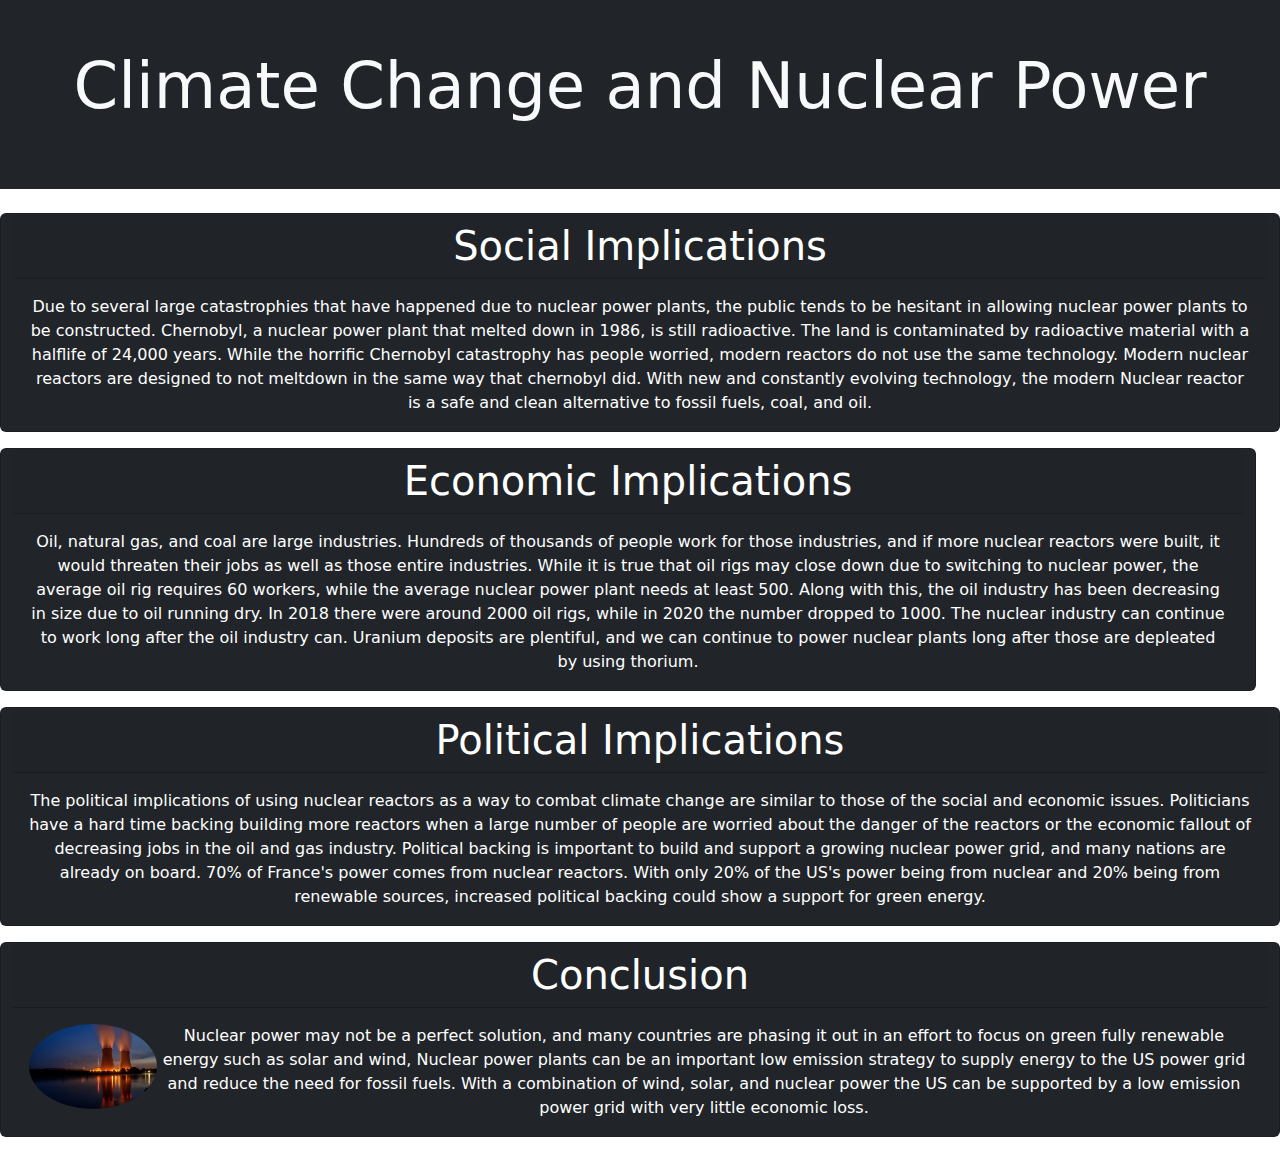
<file: bacs200/blog.html>
<!DOCTYPE html>
<html lang="en">

<head>
    <title>Business</title>
    <meta charset="utf-8">
    <meta name="viewport" content="width=device-width, initial-scale=1">
    <link href="https://cdn.jsdelivr.net/npm/bootstrap@5.1.1/dist/css/bootstrap.min.css" rel="stylesheet">
    <script src="https://cdn.jsdelivr.net/npm/bootstrap@5.1.1/dist/js/bootstrap.bundle.min.js"></script>
</head>

<body>

    <div class="container-fluid p-5 bg-dark text-light display-3 text-center">
        <p>Climate Change and Nuclear Power</p>
    </div>

    <div class="container-fluid mt-4 text-center">
        
        
            <div class="row">
                <div class="card text-white bg-dark mb-3" >
                    <div class="card-header display-6">Social Implications</div>
                    <div class="card-body">
                      <p class="card-text">Due to several large catastrophies that have happened due to nuclear power plants, the public tends to be hesitant in allowing nuclear power plants to be constructed. Chernobyl, a nuclear power plant that melted down in 1986, is still radioactive. The land is contaminated by radioactive material with a halflife of 24,000 years. While the horrific Chernobyl catastrophy has people worried, modern reactors do not use the same technology. Modern nuclear reactors are designed to not meltdown in the same way that chernobyl did. With new and constantly evolving technology, the modern Nuclear reactor is a safe and clean alternative to fossil fuels, coal, and oil. 
                      </p>
                    </div>
                  </div>
            
            <div class="row">
                <div class="card text-white bg-dark mb-3" >
                    <div class="card-header display-6">Economic Implications</div>
                    <div class="card-body">
                      <p class="card-text">Oil, natural gas, and coal are large industries. Hundreds of thousands of people work for those industries, and if more nuclear reactors were built, it would threaten their jobs as well as those entire industries. While it is true that oil rigs may close down due to switching to nuclear power, the average oil rig requires 60 workers, while the average nuclear power plant needs at least 500. Along with this, the oil industry has been decreasing in size due to oil running dry. In 2018 there were around 2000 oil rigs, while in 2020 the number dropped to 1000. The nuclear industry can continue to work long after the oil industry can. Uranium deposits are plentiful, and we can continue to power nuclear plants long after those are depleated by using thorium. </p>
                    </div>
                  </div>
            </div>

        </div>

            <div class="row">
                <div class="card text-white bg-dark mb-3" >
                    <div class="card-header display-6">Political Implications</div>
                    <div class="card-body">
                      <p class="card-text">The political implications of using nuclear reactors as a way to combat climate change are similar to those of the social and economic issues. Politicians have a hard time backing building more reactors when a large number of people are worried about the danger of the reactors or the economic fallout of decreasing jobs in the oil and gas industry. Political backing is important to build and support a growing nuclear power grid, and many nations are already on board. 70% of France's power comes from nuclear reactors. With only 20% of the US's power being from nuclear and 20% being from renewable sources, increased political backing could show a support for green energy.</p>
                    </div>
                  </div>
            </div>
            <div class="row">
                <div class="card text-white bg-dark mb-3" >
                    <div class="card-header display-6">Conclusion</div>
                    <div class="card-body">
                      <p class="card-text"><img src="energy-4030427_960_720.jpg" alt="power plant" class="rounded-circle" style="max-width: 8rem; float: left; "> Nuclear power may not be a perfect solution, and many countries are phasing it out in an effort to focus on green fully renewable energy such as solar and wind, Nuclear power plants can be an important low emission strategy to supply energy to the US power grid and reduce the need for fossil fuels. With a combination of wind, solar, and nuclear power the US can be supported by a low emission power grid with very little economic loss.</p>
                    </div>
                  </div>
            </div>

        </div>
    

</body>

</html>
</file>
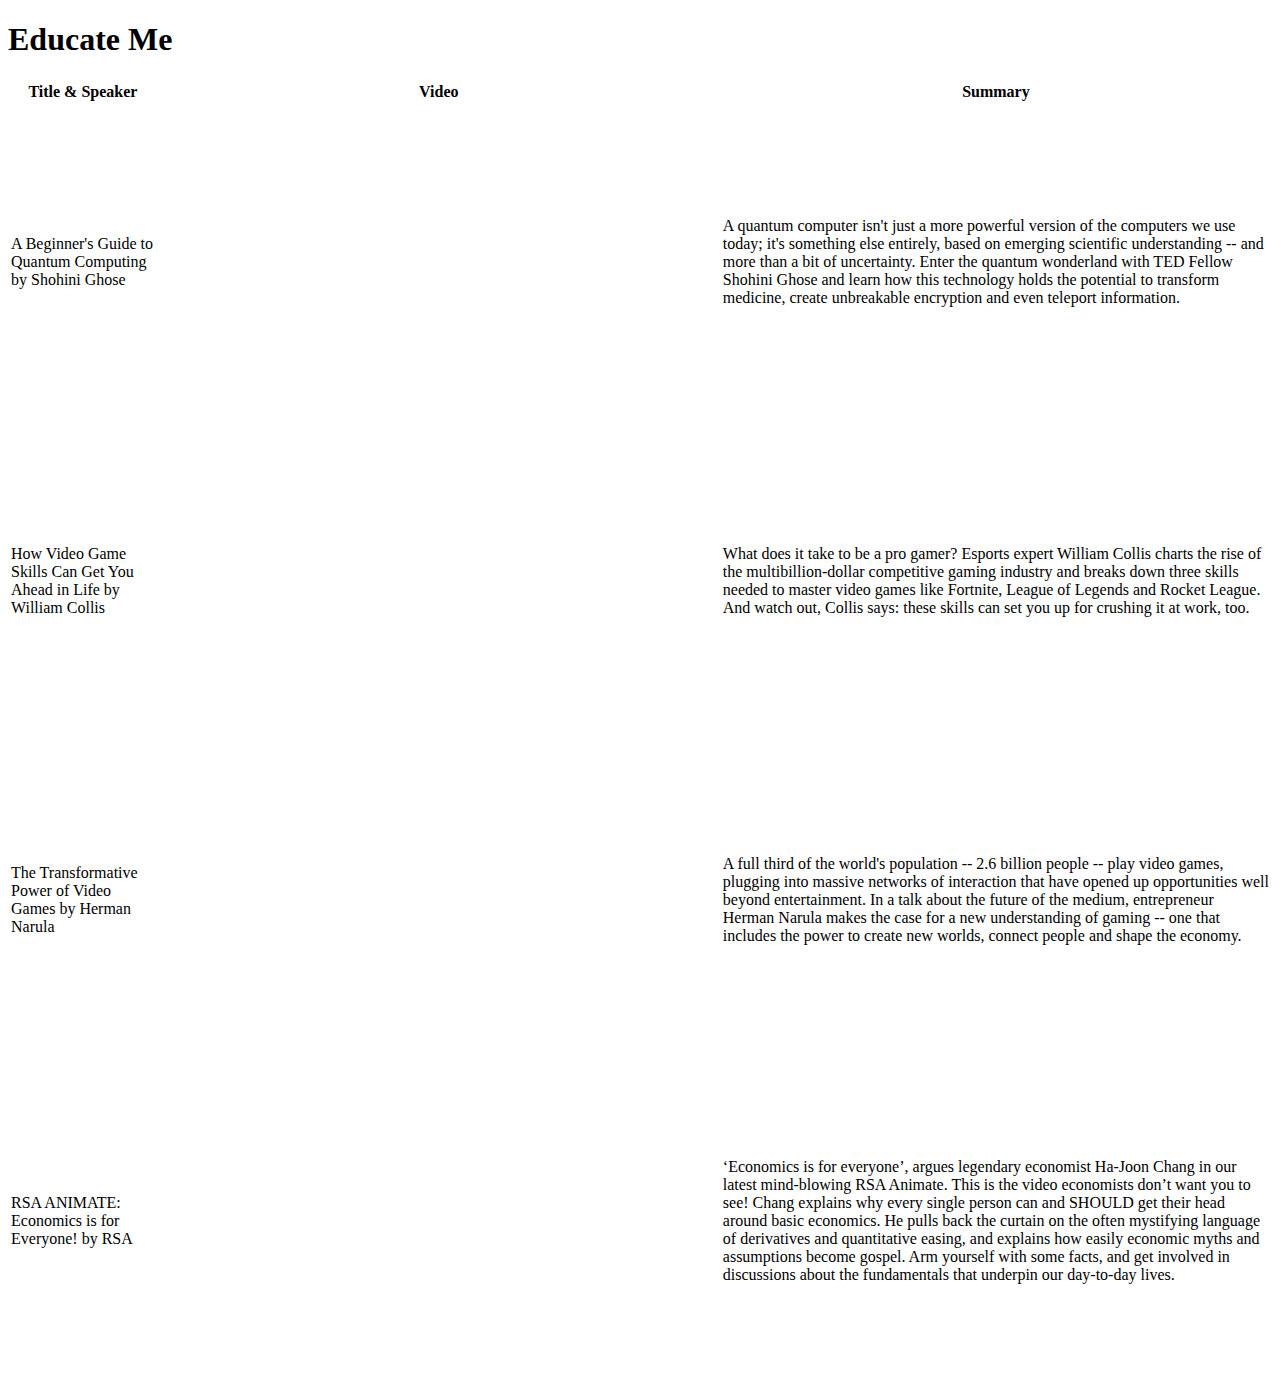
<file: bacs200/educate.html>
<!DOCTYPE html>
<html lang="en">

<head>
    <meta charset="UTF-8">
    <meta http-equiv="X-UA-Compatible" content="IE=edge">
    <meta name="viewport" content="width=device-width, initial-scale=1.0">
    <title>Educate Me</title>
</head>

<body>
<h1>Educate Me</h1>

<table >
    <tr>
        <th>Title & Speaker</th>
        <th>Video</th> 
        <th>Summary</th>
    </tr>
    <tr>
        <td>A Beginner's Guide to Quantum Computing by Shohini Ghose</td>
        <td>
            <div style="max-width:854px"><div style="position:relative;height:0;padding-bottom:56.25%"><iframe src="https://embed.ted.com/talks/shohini_ghose_a_beginner_s_guide_to_quantum_computing" width="854" height="480" style="position:absolute;left:0;top:0;width:100%;height:100%" frameborder="0" scrolling="no" allowfullscreen></iframe></div></div>
        </td>
        <td> A quantum computer isn't just a more powerful version of the computers we use today; it's something else entirely, based on emerging scientific understanding -- and more than a bit of uncertainty. Enter the quantum wonderland with TED Fellow Shohini Ghose and learn how this technology holds the potential to transform medicine, create unbreakable encryption and even teleport information.</td>

    </tr>
    <tr>
        <td>How Video Game Skills Can Get You Ahead in Life by William Collis</td>
        <td>
            <div style="max-width:854px"><div style="position:relative;height:0;padding-bottom:56.25%"><iframe src="https://embed.ted.com/talks/william_collis_how_video_game_skills_can_get_you_ahead_in_life" width="854" height="480" style="position:absolute;left:0;top:0;width:100%;height:100%" frameborder="0" scrolling="no" allowfullscreen></iframe></div></div>
        </td>
        <td>What does it take to be a pro gamer? Esports expert William Collis charts the rise of the multibillion-dollar competitive gaming industry and breaks down three skills needed to master video games like Fortnite, League of Legends and Rocket League. And watch out, Collis says: these skills can set you up for crushing it at work, too.</td>
    </tr>
    <tr>
        <td>
            The Transformative Power of Video Games by Herman Narula
        </td>
        <td>
            <div style="max-width:854px"><div style="position:relative;height:0;padding-bottom:56.25%"><iframe src="https://embed.ted.com/talks/herman_narula_the_transformative_power_of_video_games" width="854" height="480" style="position:absolute;left:0;top:0;width:100%;height:100%" frameborder="0" scrolling="no" allowfullscreen></iframe></div></div>
        </td>
        <td>
            A full third of the world's population -- 2.6 billion people -- play video games, plugging into massive networks of interaction that have opened up opportunities well beyond entertainment. In a talk about the future of the medium, entrepreneur Herman Narula makes the case for a new understanding of gaming -- one that includes the power to create new worlds, connect people and shape the economy.
        </td>
    </tr>
    <tr>
        <td>RSA ANIMATE: Economics is for Everyone! by RSA</td>
        <td>
            <iframe width="560" height="315" src="https://www.youtube.com/embed/NdbbcO35arw" title="YouTube video player" frameborder="0" allow="accelerometer; autoplay; clipboard-write; encrypted-media; gyroscope; picture-in-picture" allowfullscreen></iframe>
        </td>
        <td>
            ‘Economics is for everyone’, argues legendary economist Ha-Joon Chang in our latest mind-blowing RSA Animate. This is the video economists don’t want you to see! Chang explains why every single person can and SHOULD get their head around basic economics. He pulls back the curtain on the often mystifying language of derivatives and quantitative easing, and explains how easily economic myths and assumptions become gospel. Arm yourself with some facts, and get involved in discussions about the fundamentals that underpin our day-to-day lives. 
        </td>
    </tr>
</table>

</body>

</html>
</file>
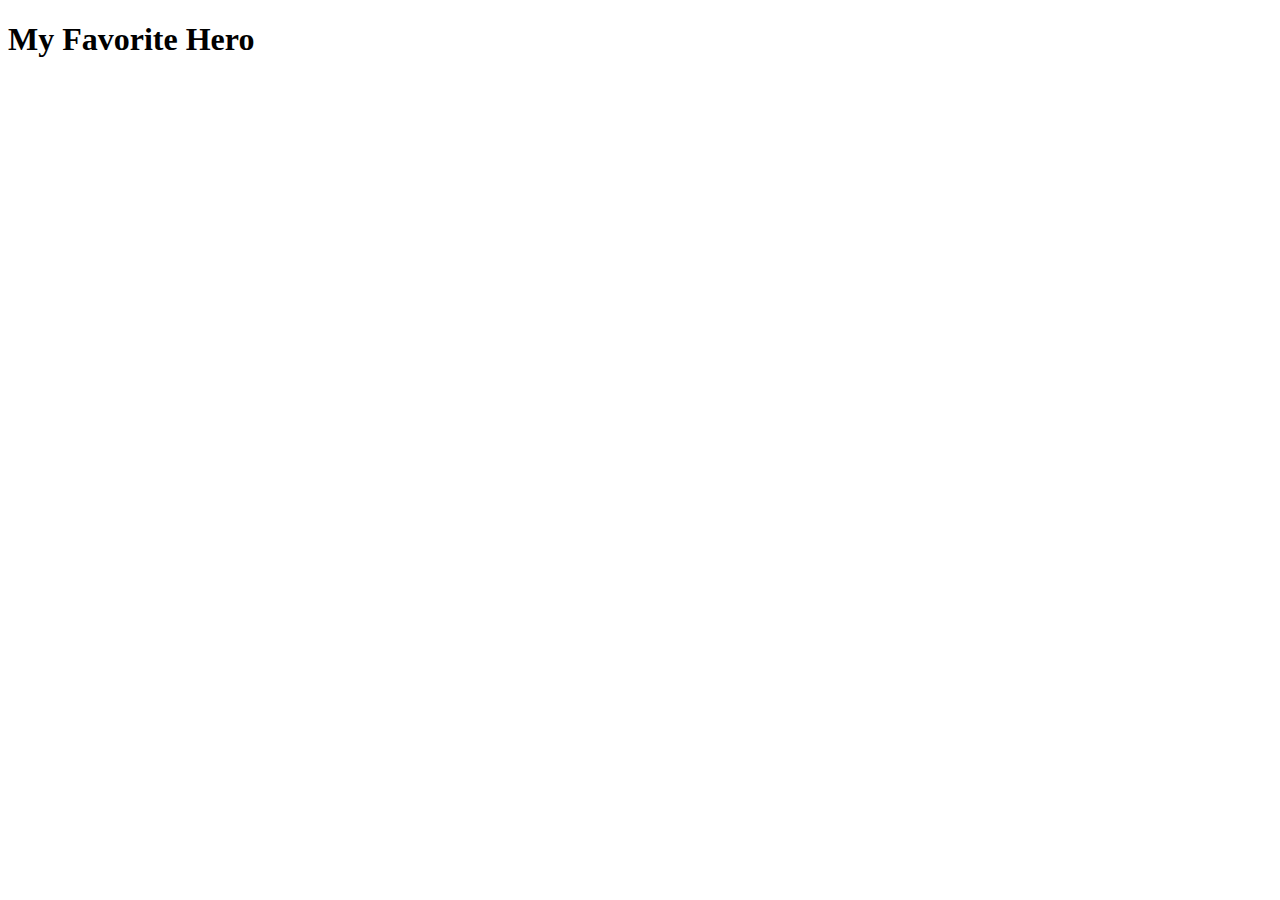
<file: bacs200/inspire.html>
<!DOCTYPE html>
<html lang="en">

<head>
    <meta charset="UTF-8">
    <meta http-equiv="X-UA-Compatible" content="IE=edge">
    <meta name="viewport" content="width=device-width, initial-scale=1.0">
    <title>Inspire Me</title>
</head>

<body>
<h1>My Favorite Hero</h1>
</body>

</html>
</file>
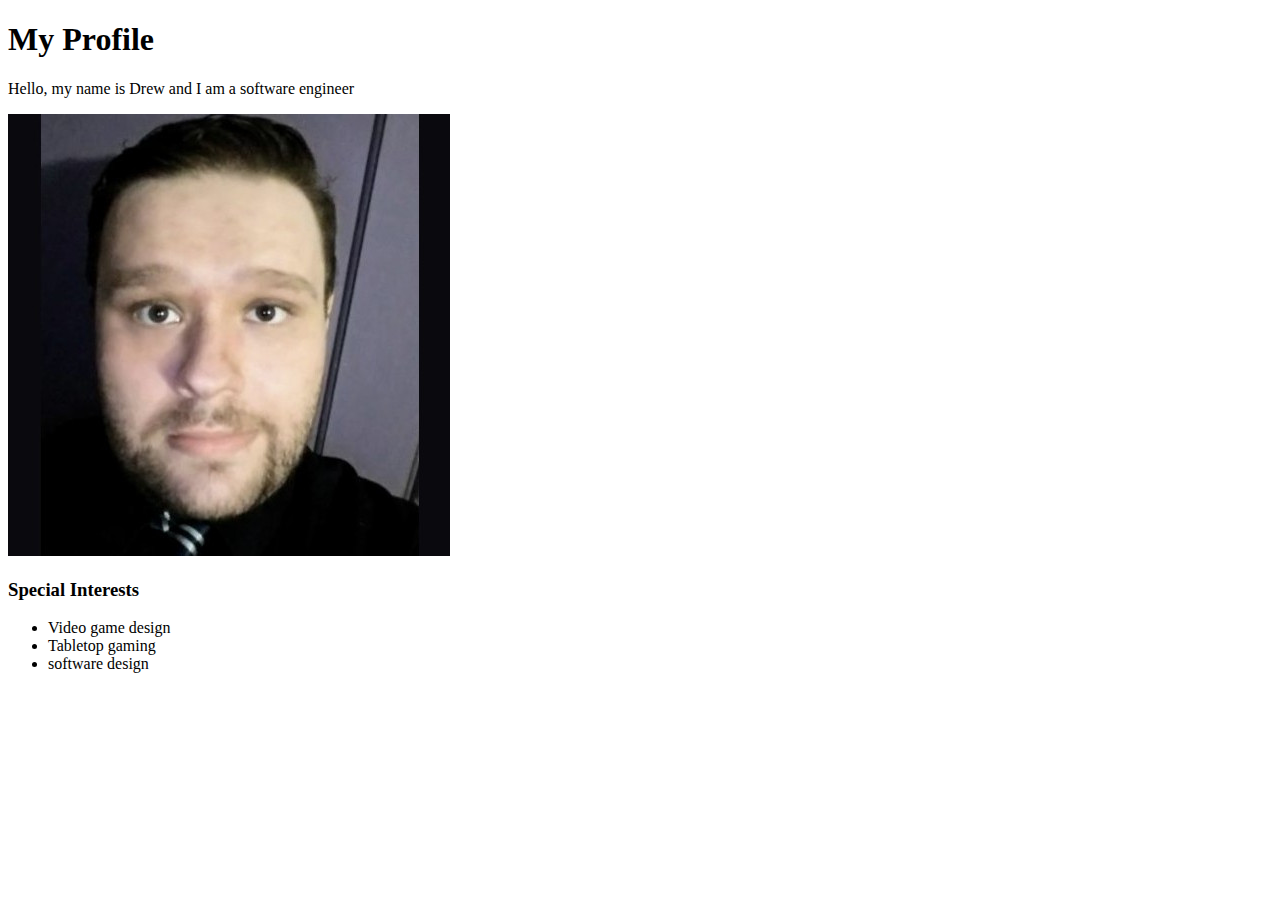
<file: bacs200/profile.html>
<!DOCTYPE html>
<html lang="en">

<head>
    <meta charset="UTF-8">
    <meta http-equiv="X-UA-Compatible" content="IE=edge">
    <meta name="viewport" content="width=device-width, initial-scale=1.0">
    <title>My Profile Page</title>
</head>

<body>
<h1>My Profile</h1>
<p>Hello, my name is Drew and I am a software engineer</p>
<img src = "ProfilePhoto.jpeg"/>
<br>
<h3>Special Interests</h3>
<ul>
    <li>Video game design</li>
    <li>Tabletop gaming</li>
    <li>software design</li> 
</ul>
</body>

</html>
</file>
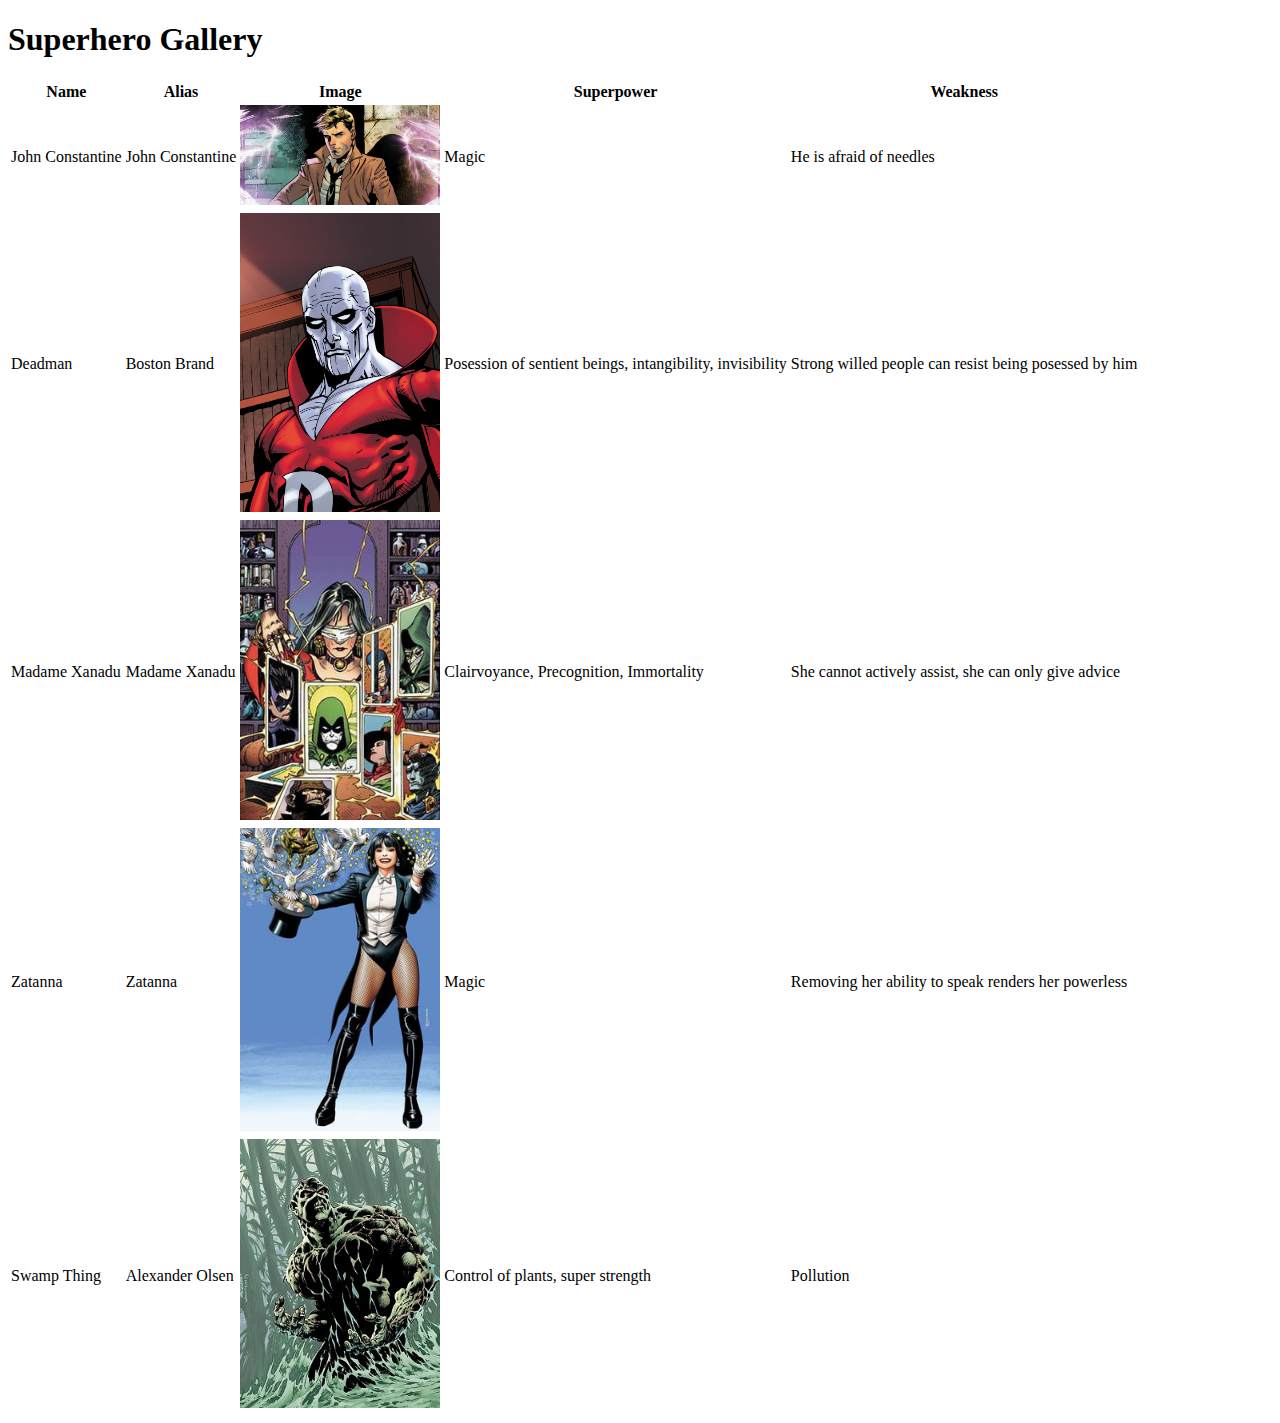
<file: bacs200/superhero.html>
<!DOCTYPE html>
<html lang="en">

<head>
    <meta charset="UTF-8">
    <meta http-equiv="X-UA-Compatible" content="IE=edge">
    <meta name="viewport" content="width=device-width, initial-scale=1.0">
    <title>Superhero Gallery</title>
</head>

<body>
<h1>Superhero Gallery</h1>


<table>
    <tr><th>Name</th><th>Alias</th><th>Image</th><th>Superpower</th><th>Weakness</th></tr>
    <tr>
        <td>
            John Constantine
        </td>
        <td>
            John Constantine
        </td>
        <td>
           <a href="John-Constantine.jpg"><img src="John-Constantine.jpg" alt="John Constantine" width="200"></a>
        </td>
        <td>
            Magic
        </td>
        <td>
            He is afraid of needles
        </td>
    </tr>
    <tr>
        <td>
            Deadman
        </td>
        <td>
            Boston Brand
        </td>
        <td>
            <a href="deadman.jpg"><img src="deadman.jpg" alt="Deadman" width="200"></a>
        </td>
        <td>
            Posession of sentient beings, intangibility, invisibility
        </td>
        <td>
            Strong willed people can resist being posessed by him
        </td>
    </tr>
    <tr>
        <td>
            Madame Xanadu
        </td>
        <td>
            Madame Xanadu
        </td>
        <td>
            <a href="Madame_Xanadu.jpg"><img src="Madame_Xanadu.jpg" alt="Madame_Xanadu" width="200"></a>
        </td>
        <td>
            Clairvoyance, Precognition, Immortality
        </td>
        <td>
            She cannot actively assist, she can only give advice
        </td>
    </tr>
    <tr>
        <td>
            Zatanna
        </td>
        <td>
            Zatanna
        </td>
        <td>
            <a href="Zatanna.jpg"><img src="Zatanna.jpg" alt="Zatanna" width="200"></a>
        </td>
        <td>
            Magic
        </td>
        <td>
            Removing her ability to speak renders her powerless
        </td>
    </tr>
    <tr>
        <td>
            Swamp Thing
        </td>
        <td>
            Alexander Olsen
        </td>
        <td>
            <a href="Swamp_thing.jpg"><img src="Swamp_thing.jpg" alt="Swamp Thing" width="200"></a>
        </td>
        <td>
            Control of plants, super strength
        </td>
        <td>
            Pollution
        </td>
    </tr>
</table>
</body>
</html>
</file>
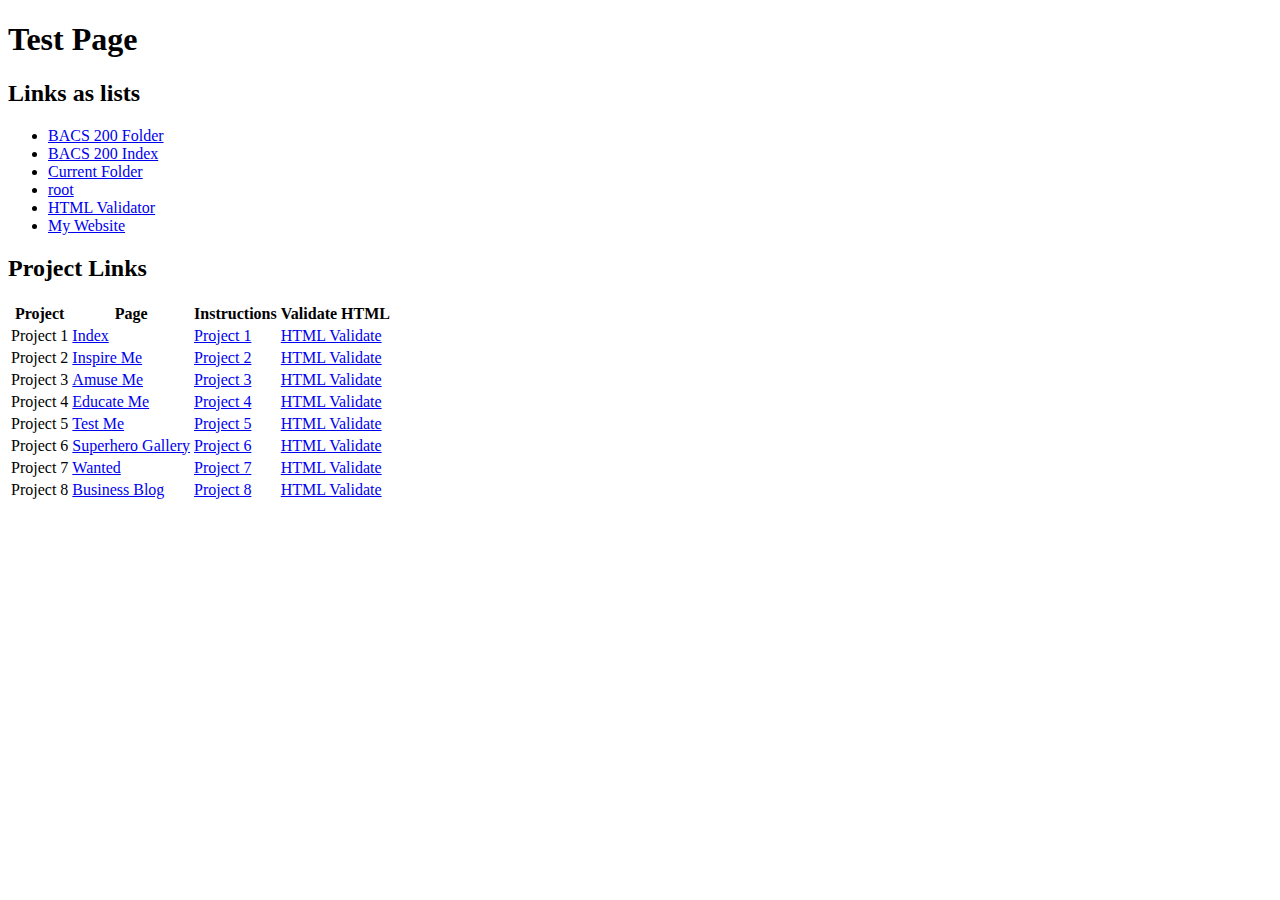
<file: bacs200/test.html>
<!DOCTYPE html>
<html lang="en">

<head>
    <meta charset="UTF-8">
    <meta http-equiv="X-UA-Compatible" content="IE=edge">
    <meta name="viewport" content="width=device-width, initial-scale=1.0">
    <title>Test Page</title>
</head>

<body>
<h1>Test Page</h1>
<h2>Links as lists</h2>
<ul>
    <li><a href="https://drew-bowker.github.io/bacs200/">BACS 200 Folder</a></li>
    <li><a href="https://drew-bowker.github.io/bacs200/index.html">BACS 200 Index</a></li>
    <li><a href="https://drew-bowker.github.io/bacs200/test.html">Current Folder</a></li>
    <li><a href="https://drew-bowker.github.io/">root</a></li>
    <li><a href="https://validator.w3.org/"> HTML Validator</a></li>
    <li><a href="https://drew-bowker.github.io/bacs200/">My Website</a></li>
</ul>
<h2>Project Links</h2>
<table>
    <tr>
        <th>Project</th>
        <th>Page</th>
        <th>Instructions</th>
        <th>Validate HTML</th>
    </tr>
    <tr>
        <td>Project 1</td>
        <td><a href="https://drew-bowker.github.io/bacs200/index.html">Index</a></td>
        <td><a href="https://shrinking-world.com/course/bacs200/project/01">Project 1</a></td>
        <td><a href="https://validator.w3.org/nu/?doc=https%3A%2F%2Fdrew-bowker.github.io%2Fbacs200%2Findex.html">HTML Validate</a></td>
    </tr>
    <tr>
        <td>Project 2</td>
        <td><a href="https://drew-bowker.github.io/bacs200/inspire.html">Inspire Me</a></td>
        <td><a href="https://shrinking-world.com/course/bacs200/project/02">Project 2</a></td>
        <td><a href="https://validator.w3.org/nu/?doc=https%3A%2F%2Fdrew-bowker.github.io%2Fbacs200%2Finspire.html">HTML Validate</a></td>
    </tr>
    <tr>
        <td>Project 3</td>
        <td><a href="https://drew-bowker.github.io/bacs200/amuse.html">Amuse Me</a></td>
        <td><a href="https://shrinking-world.com/course/bacs200/project/03">Project 3</a></td>
        <td><a href="https://validator.w3.org/nu/?doc=https%3A%2F%2Fdrew-bowker.github.io%2Fbacs200%2Famuse.html">HTML Validate</a></td>
    </tr>
    <tr>
        <td>Project 4</td>
        <td><a href="https://drew-bowker.github.io/bacs200/educate.html">Educate Me</a></td>
        <td><a href="https://shrinking-world.com/course/bacs200/project/04">Project 4</a></td>
        <td><a href="https://validator.w3.org/nu/?doc=https%3A%2F%2Fdrew-bowker.github.io%2Fbacs200%2Feducate.html">HTML Validate</a></td>
    </tr>
    <tr>
        <td>Project 5</td>
        <td><a href="https://drew-bowker.github.io/bacs200/test.html">Test Me</a></td>
        <td><a href="https://shrinking-world.com/course/bacs200/project/05">Project 5</a></td>
        <td><a href="https://validator.w3.org/nu/?doc=https%3A%2F%2Fdrew-bowker.github.io%2Fbacs200%2Ftest.html">HTML Validate</a></td>
    </tr>
    <tr>
        <td>Project 6</td>
        <td><a href="https://drew-bowker.github.io/bacs200/superhero.html">Superhero Gallery</a></td>
        <td><a href="https://shrinking-world.com/course/bacs200/project/06">Project 6</a></td>
        <td><a href="https://validator.w3.org/nu/?doc=https%3A%2F%2Fdrew-bowker.github.io%2Fbacs200%2Fsuperhero.html">HTML Validate</a></td>
    </tr>
    <tr>
        <td>Project 7</td>
        <td><a href="https://drew-bowker.github.io/bacs200/wanted.html">Wanted</a></td>
        <td><a href="https://shrinking-world.com/course/bacs200/project/07">Project 7</a></td>
        <td><a href="https://validator.w3.org/nu/?doc=https%3A%2F%2Fdrew-bowker.github.io%2Fbacs200%2Fwanted.html">HTML Validate</a></td>
    </tr>
    <tr>
        <td>Project 8</td>
        <td><a href="https://drew-bowker.github.io/bacs200/blog.html">Business Blog</a></td>
        <td><a href="https://shrinking-world.com/course/bacs200/project/08">Project 8</a></td>
        <td><a href="https://validator.w3.org/nu/?doc=https%3A%2F%2Fdrew-bowker.github.io%2Fbacs200%2Fblog.html">HTML Validate</a></td>
    </tr>
</table>
</body>

</html>
</file>
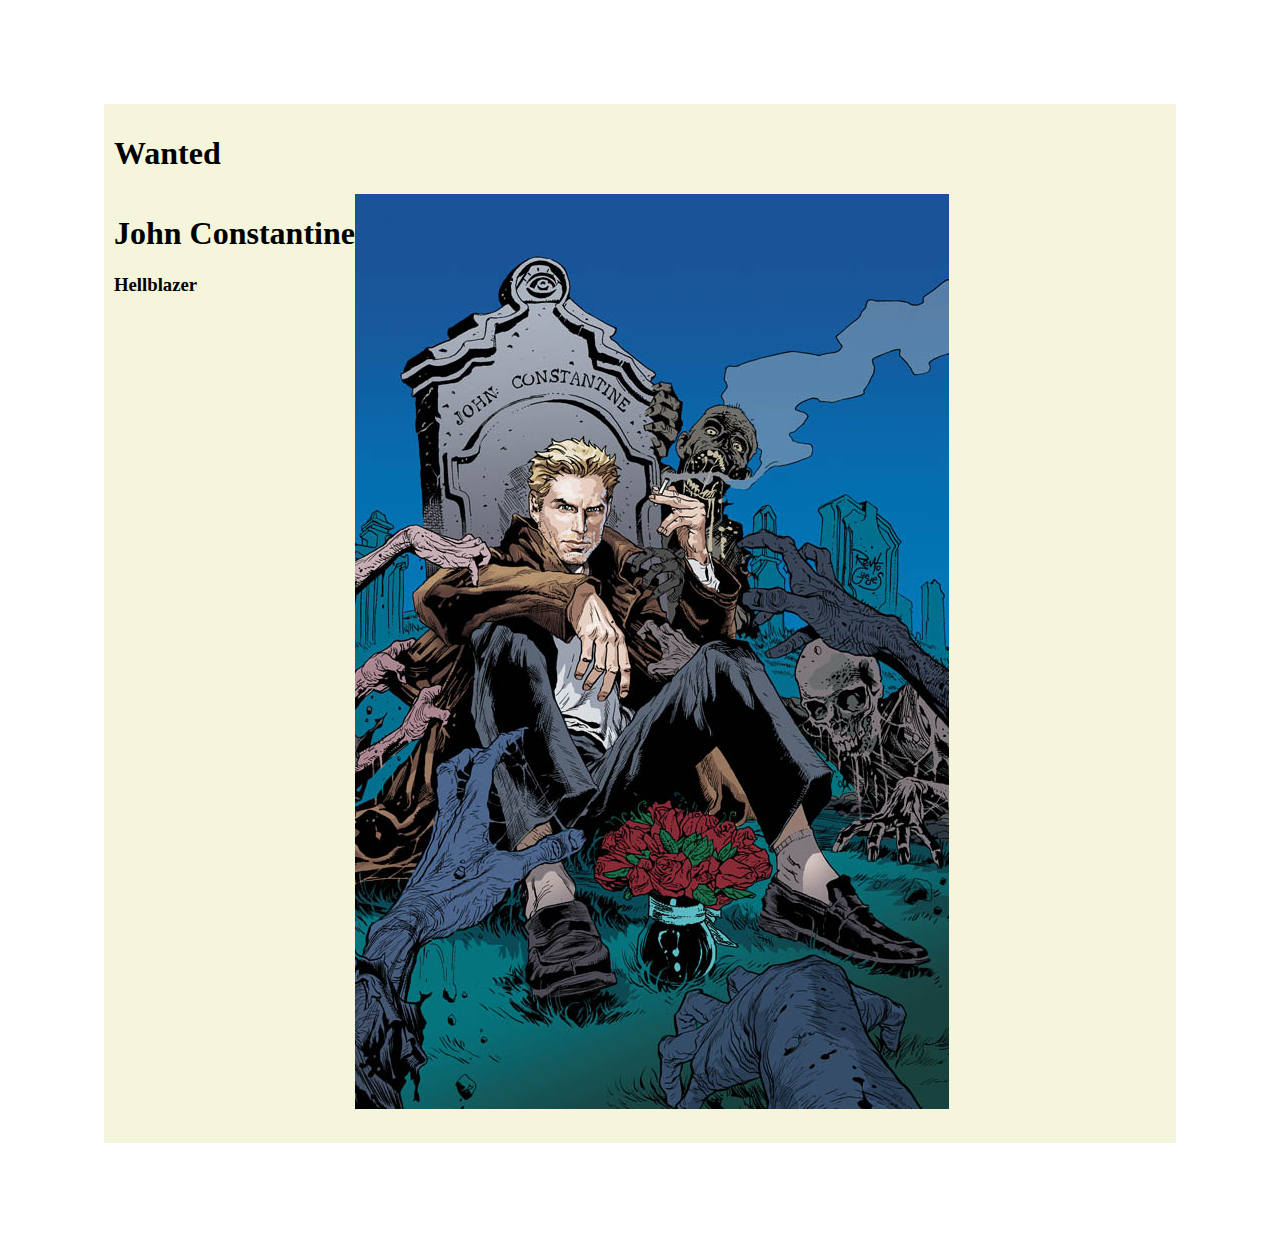
<file: bacs200/wanted.html>
<!DOCTYPE html>
<html lang="en">

<head>
    <meta charset="UTF-8">
    <meta http-equiv="X-UA-Compatible" content="IE=edge">
    <meta name="viewport" content="width=device-width, initial-scale=1.0">
    <title>Wanted</title>
    <link href="wanted.css" rel="stylesheet">
</head>
<header>


</header>
<main>


        <h1>Wanted</h1>
        <div class="info"><h1>John Constantine</h1><h3>Hellblazer</h3></div>
        <img src="Constantine.jpg" alt = "Constantine">
   
</main>
<footer></footer>
</html>
</file>
<file: bacs200/wanted.css>
header, main, footer {
    margin: auto;
}

html{
    margin: 1in;
}
footer, main{
    padding: 10px;
    background-color: beige;
}
.info{
    color:black;
    float:left;
    border: 1px;
    border-color: black;
}
</file>
